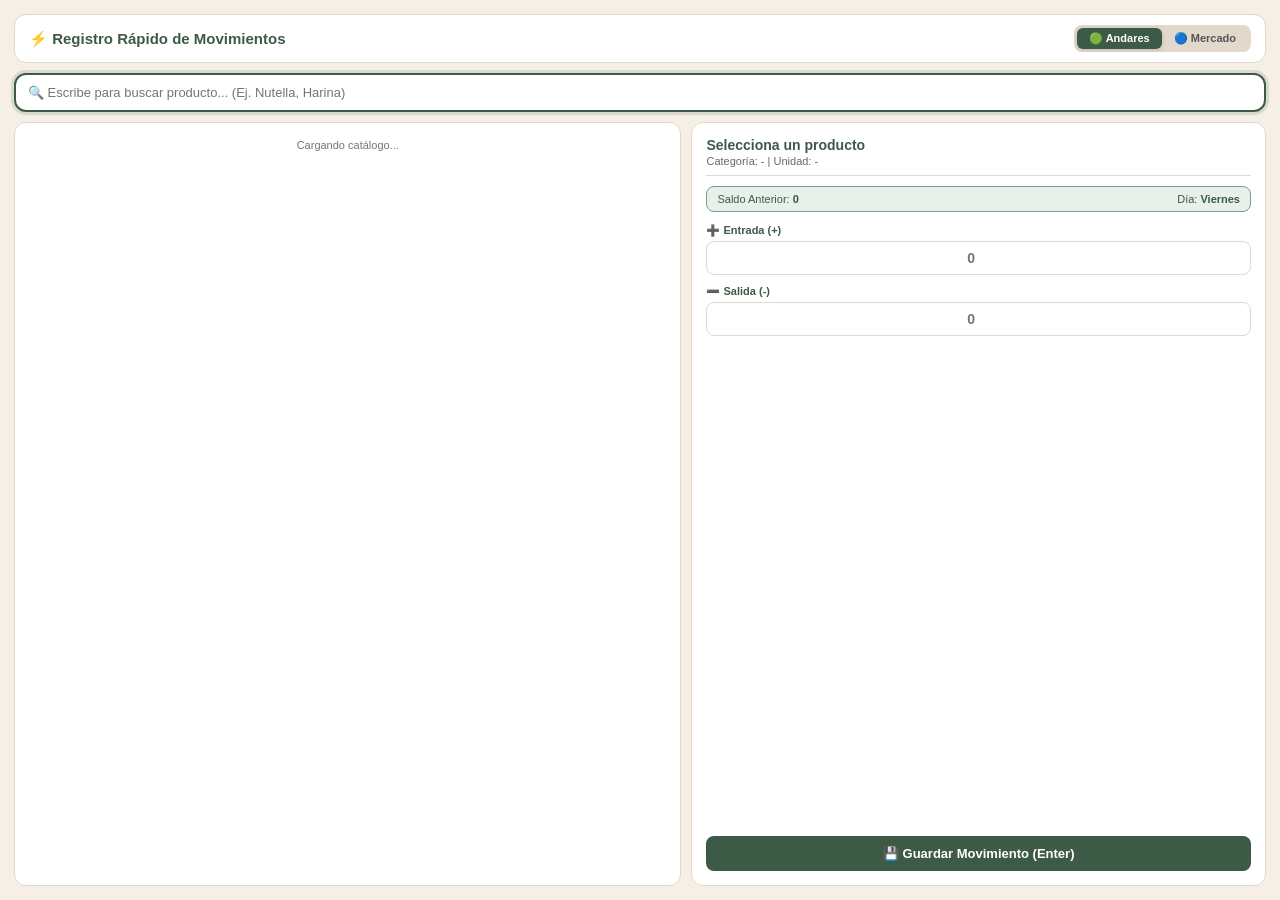
<file: scripts/RegistroRapidoDialog.html>
<!DOCTYPE html>
<html>
<head>
  <base target="_top">
  <style>
    :root {
      --bg: #F5EFE6;
      --surface: #FFFFFF;
      --dark: #3D5A47;
      --sage: #7A9E8A;
      --border: #E2D9CC;
      --text: #1A1A1A;
      --text-muted: #666666;
      --accent: #2E5D4B;
      --amber: #C97D10;
      --radius: 12px;
    }
    * { box-sizing: border-box; margin: 0; padding: 0; font-family: -apple-system, BlinkMacSystemFont, "Segoe UI", Roboto, sans-serif; }
    html, body { height: 100%; width: 100%; overflow: hidden; background: var(--bg); color: var(--text); }
    body { padding: 14px; display: flex; flex-direction: column; gap: 10px; }
    
    header { flex-shrink: 0; display: flex; justify-content: space-between; align-items: center; background: var(--surface); padding: 10px 14px; border-radius: var(--radius); border: 1px solid var(--border); }
    .title-group { display: flex; align-items: center; gap: 8px; }
    h2 { font-size: 15px; font-weight: 700; color: var(--dark); }
    .subtitle { font-size: 11px; color: var(--text-muted); }

    .selector-bar { display: flex; gap: 8px; flex-shrink: 0; }
    .pill-toggle { display: flex; background: var(--border); padding: 3px; border-radius: 8px; }
    .pill-btn { border: none; background: none; padding: 4px 12px; font-size: 11px; font-weight: 600; color: #555; cursor: pointer; border-radius: 6px; transition: all 0.15s ease; }
    .pill-btn.active { background: var(--dark); color: #FFF; box-shadow: 0 1px 4px rgba(0,0,0,0.15); }

    .search-box { position: relative; flex-shrink: 0; }
    .search-input { width: 100%; padding: 10px 12px; font-size: 13px; border: 2px solid var(--sage); border-radius: var(--radius); outline: none; background: var(--surface); transition: border-color 0.2s ease; }
    .search-input:focus { border-color: var(--dark); box-shadow: 0 0 0 3px rgba(61,90,71,0.15); }
    
    .content-area { flex: 1; display: flex; gap: 10px; min-height: 0; }
    
    .results-list { flex: 1.2; overflow-y: auto; background: var(--surface); border: 1px solid var(--border); border-radius: var(--radius); padding: 6px; display: flex; flex-direction: column; gap: 4px; }
    .product-item { padding: 8px 10px; border-radius: 8px; border: 1px solid transparent; background: #FAFAFA; cursor: pointer; display: flex; justify-content: space-between; align-items: center; transition: all 0.15s ease; }
    .product-item:hover { background: #F0F4F1; border-color: var(--sage); }
    .product-item.selected { background: #E2EFE6; border-color: var(--dark); font-weight: 600; }
    .item-title { font-size: 12px; color: var(--text); }
    .item-cat { font-size: 10px; color: var(--text-muted); }

    .entry-card { flex: 1; background: var(--surface); border: 1px solid var(--border); border-radius: var(--radius); padding: 14px; display: flex; flex-direction: column; gap: 12px; justify-content: space-between; }
    .product-details { border-bottom: 1px solid var(--border); padding-bottom: 8px; }
    .details-title { font-size: 14px; font-weight: 700; color: var(--dark); }
    .details-meta { font-size: 11px; color: var(--text-muted); margin-top: 2px; }

    .input-grid { display: flex; flex-direction: column; gap: 10px; }
    .input-field { display: flex; flex-direction: column; gap: 4px; }
    .input-field label { font-size: 11px; font-weight: 700; color: var(--dark); }
    .num-input { padding: 8px 10px; font-size: 14px; border: 1px solid var(--border); border-radius: 8px; outline: none; font-weight: 600; text-align: center; }
    .num-input:focus { border-color: var(--dark); background: #F4F7F5; }

    .stock-badge { background: #E8F0EA; border: 1px solid var(--sage); padding: 6px 10px; border-radius: 8px; font-size: 11px; color: var(--dark); display: flex; justify-content: space-between; }

    .btn-submit { padding: 10px; background: var(--dark); color: #FFF; border: none; border-radius: 8px; font-size: 13px; font-weight: 700; cursor: pointer; transition: background 0.15s ease; width: 100%; }
    .btn-submit:hover { background: var(--accent); }
    .btn-submit:active { transform: scale(0.98); }

    .status-msg { font-size: 11px; text-align: center; height: 16px; font-weight: 600; }
    .status-msg.success { color: var(--dark); }
    .status-msg.error { color: #C62828; }
  </style>
</head>
<body>

  <header>
    <div class="title-group">
      <h2>⚡ Registro Rápido de Movimientos</h2>
    </div>
    <div class="selector-bar">
      <div class="pill-toggle">
        <button class="pill-btn active" id="btnBA" onclick="cambiarBodega('BA')">🟢 Andares</button>
        <button class="pill-btn" id="btnBM" onclick="cambiarBodega('BM')">🔵 Mercado</button>
      </div>
    </div>
  </header>

  <div class="search-box">
    <input type="text" id="searchInput" class="search-input" placeholder="🔍 Escribe para buscar producto... (Ej. Nutella, Harina)" autocomplete="off">
  </div>

  <div class="content-area">
    <div class="results-list" id="resultsList">
      <!-- Productos filtrados dinámicamente -->
    </div>

    <div class="entry-card">
      <div>
        <div class="product-details">
          <div class="details-title" id="lblProducto">Selecciona un producto</div>
          <div class="details-meta" id="lblCategoria">Categoría: - | Unidad: -</div>
        </div>

        <div class="stock-badge" style="margin-top: 10px;">
          <span>Saldo Anterior: <strong id="lblSaldoAnt">0</strong></span>
          <span>Día: <strong id="lblDiaNombre">Hoy</strong></span>
        </div>

        <div class="input-grid" style="margin-top: 12px;">
          <div class="input-field">
            <label for="txtEntrada">➕ Entrada (+)</label>
            <input type="number" id="txtEntrada" class="num-input" placeholder="0" min="0" step="any">
          </div>
          <div class="input-field">
            <label for="txtSalida">➖ Salida (-)</label>
            <input type="number" id="txtSalida" class="num-input" placeholder="0" min="0" step="any">
          </div>
        </div>
      </div>

      <div>
        <div class="status-msg" id="statusMsg"></div>
        <button class="btn-submit" id="btnGuardar" onclick="guardarMovimiento()">💾 Guardar Movimiento (Enter)</button>
      </div>
    </div>
  </div>

  <script>
    let bodegaActual = "BA";
    let catalogo = [];
    let productoSeleccionado = null;
    let diaActualIndex = 0; // 0 = Lun, 6 = Dom
    let selectedIndex = 0;

    window.onload = function() {
      const dow = new Date().getDay() || 7;
      diaActualIndex = dow - 1; // 0 = Lun, 6 = Dom
      const dias = ["Lunes", "Martes", "Miércoles", "Jueves", "Viernes", "Sábado", "Domingo"];
      document.getElementById("lblDiaNombre").innerText = dias[diaActualIndex];

      document.getElementById("searchInput").focus();
      cargarCatalogo();

      // Listeners de teclado
      document.getElementById("searchInput").addEventListener("input", filtrarProductos);
      document.getElementById("searchInput").addEventListener("keydown", manejarTecladoBusqueda);
      document.getElementById("txtEntrada").addEventListener("keydown", function(e) { if(e.key === "Enter") document.getElementById("txtSalida").focus(); });
      document.getElementById("txtSalida").addEventListener("keydown", function(e) { if(e.key === "Enter") guardarMovimiento(); });
    };

    function cambiarBodega(key) {
      bodegaActual = key;
      document.getElementById("btnBA").classList.toggle("active", key === "BA");
      document.getElementById("btnBM").classList.toggle("active", key === "BM");
      cargarCatalogo();
    }

    function cargarCatalogo() {
      document.getElementById("resultsList").innerHTML = "<div style='padding:10px; font-size:11px; text-align:center; color:#777;'>Cargando catálogo...</div>";
      google.script.run
        .withSuccessHandler(onCatalogoCargado)
        .withFailureHandler(onFailure)
        .obtenerCatalogoKardexParaRegistro(bodegaActual);
    }

    function onCatalogoCargado(res) {
      if (!res) {
        document.getElementById("resultsList").innerHTML = "<div style='padding:10px; font-size:11px; color:red;'>Error al cargar catálogo</div>";
        return;
      }
      catalogo = Array.isArray(res) ? res : (res.productos || []);
      if (catalogo.length === 0) {
        document.getElementById("resultsList").innerHTML = "<div style='padding:10px; font-size:11px; text-align:center; color:#777;'>Catálogo vacío o desfasado</div>";
        return;
      }
      filtrarProductos();
    }

    function filtrarProductos() {
      const query = document.getElementById("searchInput").value.toLowerCase().trim();
      const filtrados = catalogo.filter(p => {
        const nm = (p.name || p.nombre || "").toLowerCase();
        const ct = (p.cat || p.categoria || "").toLowerCase();
        return nm.includes(query) || ct.includes(query);
      });
      
      const container = document.getElementById("resultsList");
      container.innerHTML = "";

      if (filtrados.length === 0) {
        container.innerHTML = "<div style='padding:10px; font-size:11px; text-align:center; color:#777;'>No se encontraron productos</div>";
        return;
      }

      filtrados.forEach((item, index) => {
        const div = document.createElement("div");
        div.className = "product-item" + (index === 0 ? " selected" : "");
        div.onclick = () => seleccionarProducto(item);
        const pName = item.name || item.nombre || "";
        const pCat = item.cat || item.categoria || "";
        const pUnit = item.unit || item.unidad || "";
        div.innerHTML = `
          <div>
            <div class="item-title">${pName}</div>
            <div class="item-cat">${pCat}</div>
          </div>
          <div style="font-size:11px; font-weight:700; color:var(--dark);">${pUnit}</div>
        `;
        container.appendChild(div);
      });

      if (filtrados.length > 0) {
        seleccionarProducto(filtrados[0]);
      }
    }

    function seleccionarProducto(item) {
      productoSeleccionado = item;
      const pName = item.name || item.nombre || "";
      const pCat = item.cat || item.categoria || "";
      const pUnit = item.unit || item.unidad || "";
      const pSldAnt = item.sldAnt !== undefined ? item.sldAnt : (item.saldoAnt || 0);

      document.getElementById("lblProducto").innerText = pName;
      document.getElementById("lblCategoria").innerText = `Categoría: ${pCat} | Unidad: ${pUnit}`;
      document.getElementById("lblSaldoAnt").innerText = pSldAnt;
      
      // Cargar valores actuales de hoy si existen
      const entActual = item.entHoy || (item.movimientos ? item.movimientos[diaActualIndex * 3] : 0) || 0;
      const salActual = item.salHoy || (item.movimientos ? item.movimientos[diaActualIndex * 3 + 1] : 0) || 0;
      document.getElementById("txtEntrada").value = entActual !== 0 ? entActual : "";
      document.getElementById("txtSalida").value = salActual !== 0 ? salActual : "";
      
      // Resaltar en lista
      const items = document.querySelectorAll(".product-item");
      items.forEach(el => el.classList.remove("selected"));
    }

    function manejarTecladoBusqueda(e) {
      if (e.key === "ArrowDown" || e.key === "Tab") {
        e.preventDefault();
        document.getElementById("txtEntrada").focus();
        document.getElementById("txtEntrada").select();
      }
    }

    function guardarMovimiento() {
      if (!productoSeleccionado) return;

      const ent = parseFloat(document.getElementById("txtEntrada").value) || 0;
      const sal = parseFloat(document.getElementById("txtSalida").value) || 0;
      
      const btn = document.getElementById("btnGuardar");
      btn.disabled = true;
      btn.innerText = "⏳ Guardando...";

      document.getElementById("statusMsg").className = "status-msg";
      document.getElementById("statusMsg").innerText = "";

      google.script.run
        .withSuccessHandler(onMovimientoGuardado)
        .withFailureHandler(onFailure)
        .registrarMovimientoRapidoKardex(
          bodegaActual,
          productoSeleccionado.nombre,
          diaActualIndex,
          ent,
          sal
        );
    }

    function onMovimientoGuardado(res) {
      const btn = document.getElementById("btnGuardar");
      btn.disabled = false;
      btn.innerText = "💾 Guardar Movimiento (Enter)";

      if (res && res.exito) {
        document.getElementById("statusMsg").className = "status-msg success";
        document.getElementById("statusMsg").innerText = "✓ Movimiento guardado exitosamente";
        
        // Limpiar para siguiente búsqueda
        document.getElementById("txtEntrada").value = "";
        document.getElementById("txtSalida").value = "";
        document.getElementById("searchInput").value = "";
        document.getElementById("searchInput").focus();
        cargarCatalogo();
      } else {
        document.getElementById("statusMsg").className = "status-msg error";
        document.getElementById("statusMsg").innerText = "❌ " + (res.error || "Error al guardar");
      }
    }

    function onFailure(err) {
      const btn = document.getElementById("btnGuardar");
      btn.disabled = false;
      btn.innerText = "💾 Guardar Movimiento (Enter)";
      document.getElementById("statusMsg").className = "status-msg error";
      document.getElementById("statusMsg").innerText = "❌ " + err.message;
    }
  </script>
</body>
</html>
</file>
